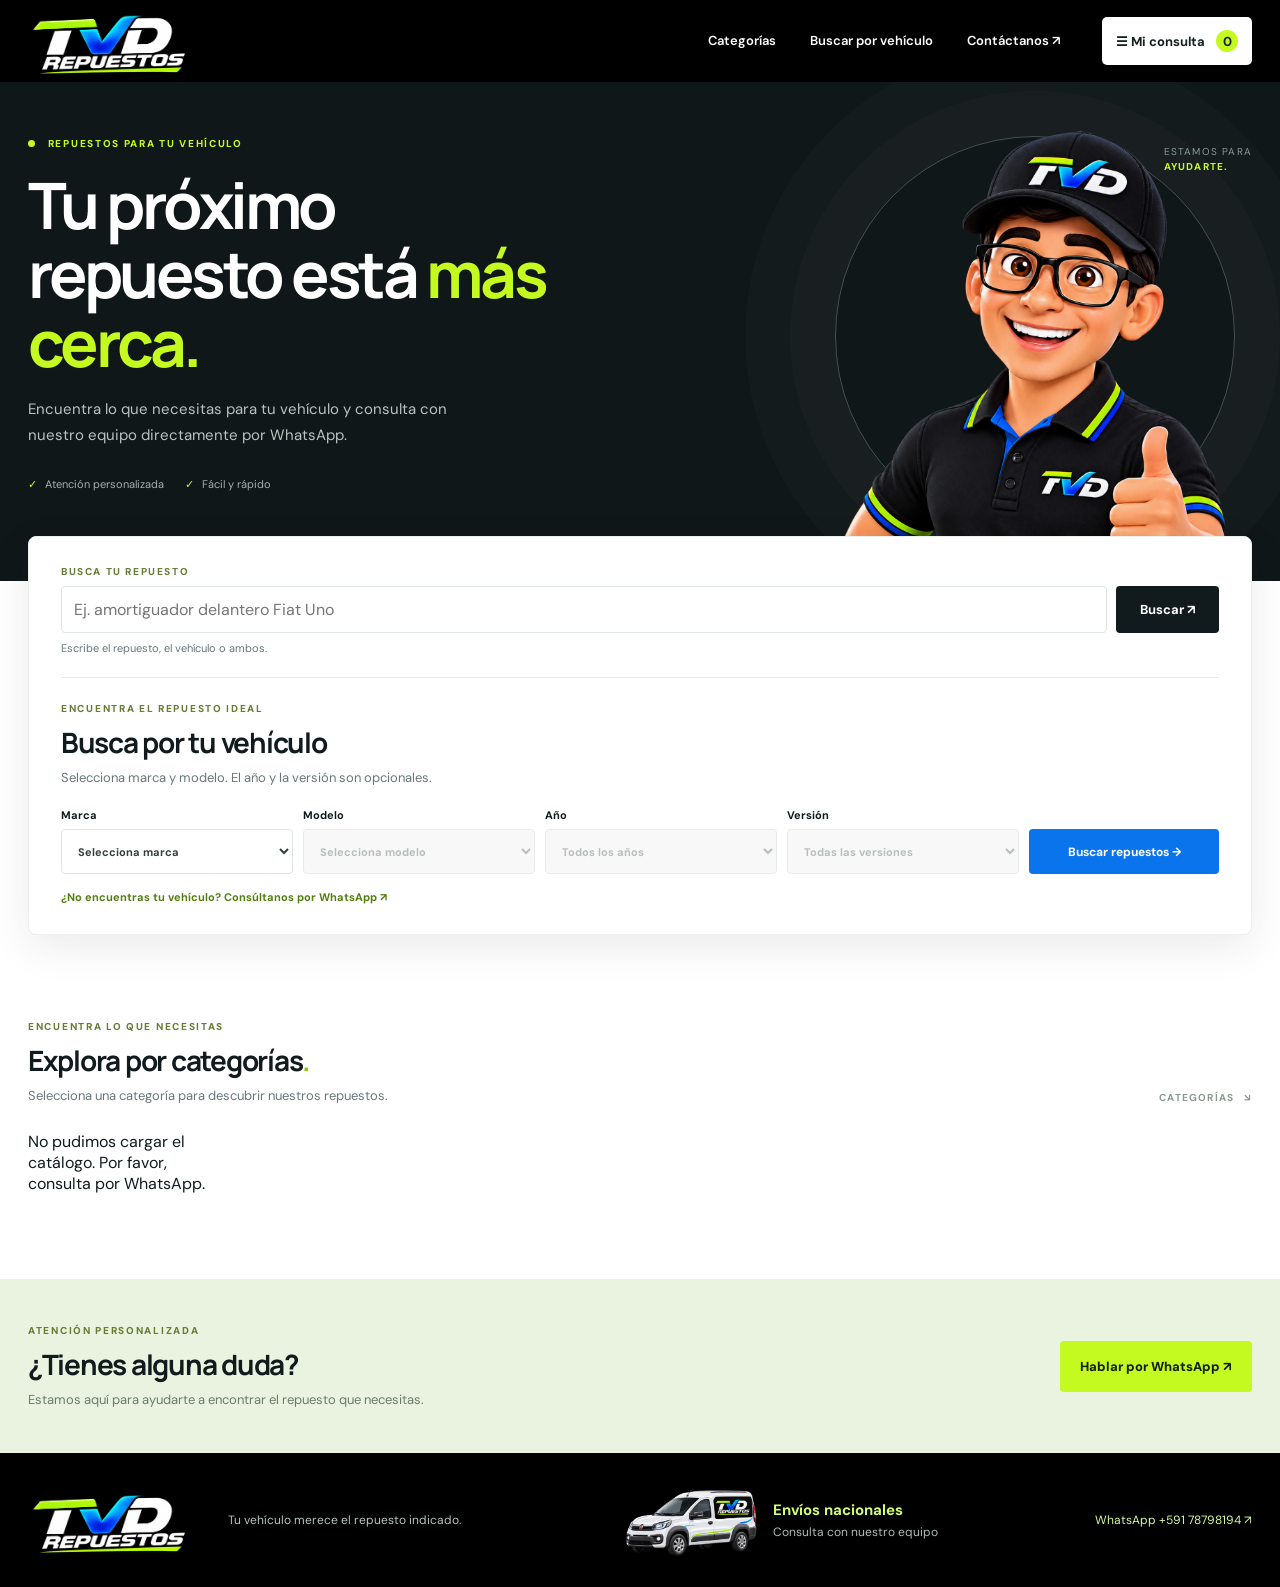
<file: index.html>
<!doctype html>
<html lang="es"><head><meta charset="utf-8"><meta name="viewport" content="width=device-width, initial-scale=1"><meta name="theme-color" content="#101719"><title>TVD Repuestos | Encuentra tu repuesto</title><link rel="stylesheet" href="style.css"></head><body>
<header><div class="top wrap"><a class="brand" href="#inicio" aria-label="TVD Repuestos, inicio"><img src="logo.jpeg" alt="TVD Repuestos"></a><nav><a href="#categorias">Categorías</a><a href="#buscador">Buscar por vehículo</a><a href="https://wa.me/59178798194" target="_blank" rel="noopener">Contáctanos ↗</a></nav><button id="open-cart" class="cart-btn" aria-label="Abrir consulta">☰ <span>Mi consulta</span> <b id="cart-count">0</b></button></div></header>
<main id="inicio"><section class="hero"><div class="wrap hero-grid"><div class="hero-copy"><div class="eyebrow"><i></i> REPUESTOS PARA TU VEHÍCULO</div><h1>Tu próximo<br>repuesto está <em>más cerca.</em></h1><p>Encuentra lo que necesitas para tu vehículo y consulta con nuestro equipo directamente por WhatsApp.</p><div class="hero-note"><span>✓</span> Atención personalizada <span>✓</span> Fácil y rápido</div></div><div class="hero-art"><div class="orbit"></div><div class="art-label">ESTAMOS PARA<br><strong>AYUDARTE.</strong></div><img src="mascote.png" alt="Mascota de TVD Repuestos saludando con el pulgar arriba"></div></div></section>
<section class="search-section wrap" id="buscador"><div class="search-card"><div class="quick-search"><label for="quick-query">BUSCA TU REPUESTO</label><form id="quick-search-form" role="search"><input id="quick-query" type="search" placeholder="Ej. amortiguador delantero Fiat Uno" aria-label="Buscar repuesto o vehículo"><button type="submit">Buscar ↗</button></form><p>Escribe el repuesto, el vehículo o ambos.</p></div><div><div class="small-label">ENCUENTRA EL REPUESTO IDEAL</div><h2>Busca por tu vehículo</h2><p>Selecciona marca y modelo. El año y la versión son opcionales.</p></div><form id="vehicle-form"><label>Marca<select id="make"><option value="">Selecciona marca</option></select></label><label>Modelo<select id="model" disabled><option value="">Selecciona modelo</option></select></label><label>Año<select id="year" disabled><option value="">Todos los años</option></select></label><label>Versión<select id="version" disabled><option value="">Todas las versiones</option></select></label><button class="search-button" type="submit">Buscar repuestos →</button></form><a class="missing" href="https://wa.me/59178798194?text=Hola%2C%20no%20encuentro%20mi%20veh%C3%ADculo%20en%20el%20cat%C3%A1logo.%20%C2%BFMe%20pueden%20ayudar%3F" target="_blank" rel="noopener">¿No encuentras tu vehículo? Consúltanos por WhatsApp ↗</a></div></section>
<section class="categories wrap" id="categorias"><div class="section-head"><div><div class="small-label">ENCUENTRA LO QUE NECESITAS</div><h2>Explora por categorías<span>.</span></h2><p>Selecciona una categoría para descubrir nuestros repuestos.</p></div><span class="section-meta">CATEGORÍAS &nbsp; ↘</span></div><div id="category-grid" class="category-grid"></div></section>
<section id="catalog" class="catalog wrap" hidden><div class="catalog-title"><div><button id="back" class="back">← Todas las categorías</button><div class="small-label">CATÁLOGO DE REPUESTOS</div><h2 id="catalog-heading">Repuestos</h2><p id="vehicle-summary">Explora las opciones disponibles.</p></div></div><div class="catalog-search" role="search"><label id="query-label" for="query">Buscar en los resultados</label><p id="query-help">Escribe el repuesto o el vehículo que buscas.</p><div class="catalog-search-input"><input id="query" type="search" placeholder="Ej. delantero, Fiat..." aria-describedby="query-help"><button id="clear" type="button">Limpiar búsqueda</button></div></div><div class="catalog-layout"><div><div class="results"><strong id="result-count" aria-live="polite"></strong><span>Repuestos disponibles</span></div><div id="product-grid" class="product-grid"></div><div id="empty" class="empty" hidden><strong>No encontramos resultados.</strong><p>Prueba con el nombre del repuesto o del vehículo. También puedes consultar por WhatsApp.</p><a href="https://wa.me/59178798194" target="_blank" rel="noopener">Consultar por WhatsApp ↗</a></div></div></div></section>
<section class="cta"><div class="wrap cta-inner"><div><div class="small-label">ATENCIÓN PERSONALIZADA</div><h2>¿Tienes alguna duda?</h2><p>Estamos aquí para ayudarte a encontrar el repuesto que necesitas.</p></div><a href="https://wa.me/59178798194" target="_blank" rel="noopener" class="primary">Hablar por WhatsApp ↗</a></div></section></main><footer><div class="wrap foot"><img src="logo.jpeg" alt="TVD Repuestos"><p>Tu vehículo merece el repuesto indicado.</p><div class="foot-shipping"><img src="envios-tvd-branca.png" alt="" aria-hidden="true"><span><strong>Envíos nacionales</strong><small>Consulta con nuestro equipo</small></span></div><a href="https://wa.me/59178798194" target="_blank" rel="noopener">WhatsApp +591 78798194 ↗</a></div></footer>
<div class="overlay" id="overlay" hidden><section class="drawer" role="dialog" aria-modal="true" aria-labelledby="drawer-title"><div class="drawer-top"><div><div class="small-label">TU SELECCIÓN</div><h2 id="drawer-title">Mi consulta <span id="drawer-count"></span></h2></div><button id="close-cart" class="close" aria-label="Cerrar">×</button></div><p class="drawer-intro">Revisa tus repuestos y envíanos tu consulta por WhatsApp.</p><div id="cart-items"></div><div class="drawer-bottom"><button id="send" class="send">Consultar por WhatsApp ↗</button><button id="continue" class="continue">Seguir agregando repuestos</button><p>La disponibilidad y compatibilidad se confirman con nuestro equipo.</p></div></section></div><div id="toast" role="status"></div><script src="catalog.js"></script></body></html>
</file>
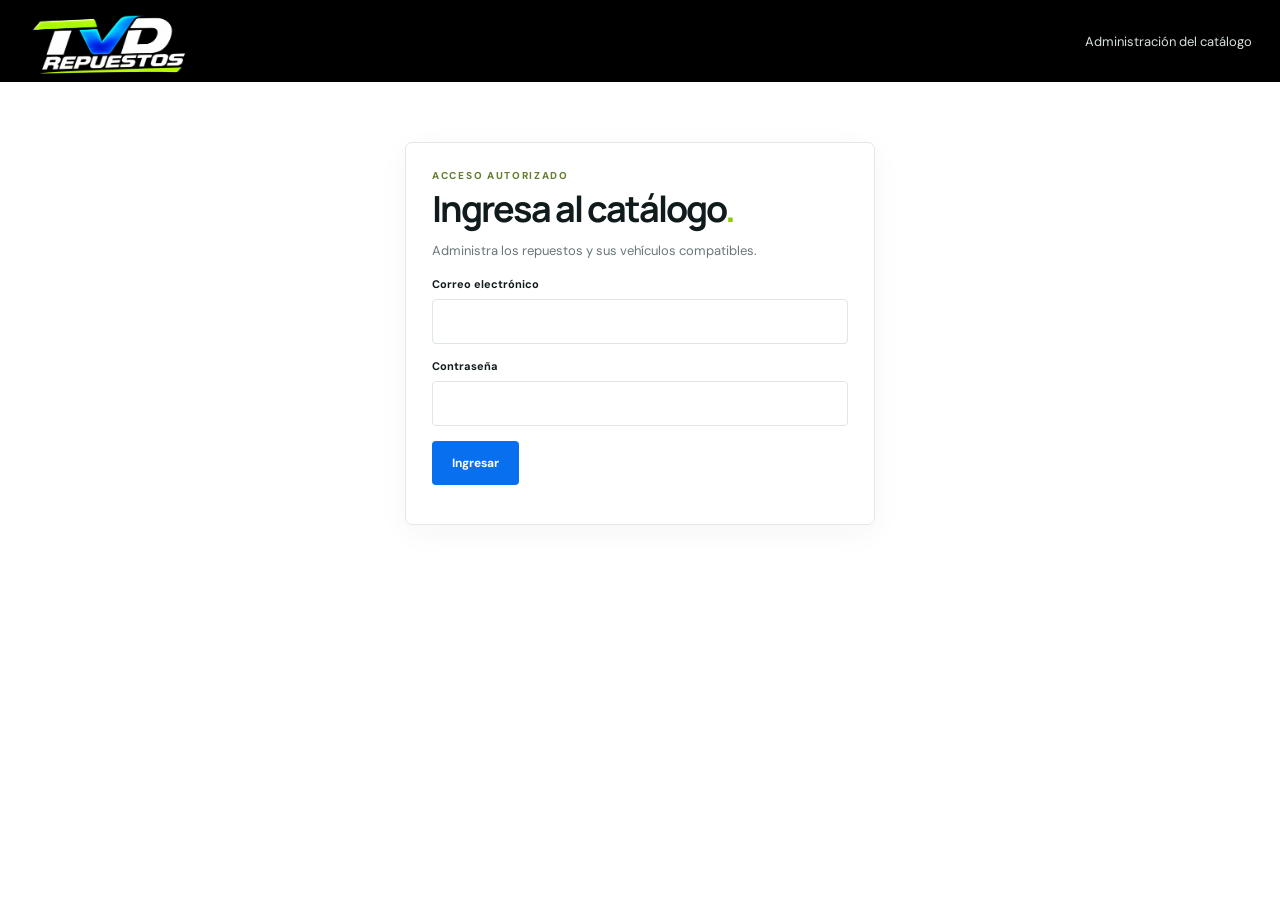
<file: admin.html>
<!doctype html><html lang="es"><head><meta charset="utf-8"><meta name="viewport" content="width=device-width,initial-scale=1"><title>Administración | TVD Repuestos</title><link rel="stylesheet" href="style.css"><link rel="stylesheet" href="admin.css"></head><body><header><div class="top wrap"><a class="brand" href="catalogo-real.html"><img src="logo.jpeg" alt="TVD Repuestos"></a><span class="admin-title">Administración del catálogo</span><button id="logout" class="cart-btn" hidden>Cerrar sesión</button></div></header><main class="admin-wrap"><section id="login-view" class="panel auth"><div class="small-label">ACCESO AUTORIZADO</div><h1>Ingresa al catálogo<span>.</span></h1><p>Administra los repuestos y sus vehículos compatibles.</p><form id="login-form"><label>Correo electrónico<input type="email" id="email" autocomplete="username" required></label><label>Contraseña<input type="password" id="password" autocomplete="current-password" required></label><button class="action">Ingresar</button></form><p id="login-error" class="error" role="alert"></p></section><div id="admin-view" hidden><div class="heading"><div><div class="small-label">TVD REPUESTOS</div><h1>Administrar catálogo<span>.</span></h1><p>Agrega repuestos, fotos y compatibilidades para tus clientes.</p></div><a href="catalogo-real.html" class="back">Ver catálogo ↗</a></div><p id="admin-error" class="notice" role="status"></p><div class="admin-grid"><section class="panel"><h2 id="form-title">Nuevo repuesto</h2><form id="product-form"><input id="product-id" type="hidden"><label>Nombre del repuesto<input id="product-name" required maxlength="200" placeholder="Ej. Filtro de aceite"></label><label>Nombres alternativos <small>Opcional · separa los nombres con comas. Se usan para encontrar el repuesto en la búsqueda.</small><input id="search-aliases" maxlength="1000" placeholder="Ej. bujía, vela"></label><fieldset class="category-field"><legend>Categorías del repuesto</legend><small>Selecciona una o más categorías para que el cliente pueda encontrarlo.</small><div id="category-options" class="category-options"></div></fieldset><label>Marca del repuesto<input id="brand" maxlength="120" placeholder="Ej. Bosch"></label><label>Código interno <small>Opcional · visible solo en la administración</small><input id="internal-code" maxlength="120" placeholder="Ej. ABC-123" autocomplete="off"></label><label>Descripción<textarea id="description" rows="4" placeholder="Detalles que ayuden a identificar el repuesto"></textarea></label><label>Fotos del repuesto <small>Puedes seleccionar varias imágenes JPG, PNG o WebP · máximo 5 MB por imagen</small><input id="photo" type="file" multiple accept="image/jpeg,image/png,image/webp"></label><div id="pending-photos" class="pending-photos" aria-live="polite"></div><div id="current-image"></div><label class="check"><input id="published" type="checkbox"> Visible en el catálogo</label><div class="actions"><button class="action" type="submit">Guardar repuesto</button><button class="secondary" type="button" id="cancel-edit">Limpiar</button></div></form></section><section class="panel"><h2>Vehículos compatibles</h2><p>Primero guarda y selecciona el repuesto. Después indica el período de años y las versiones compatibles.</p><div id="compatibility-disabled">Selecciona un repuesto para agregar compatibilidades.</div><form id="vehicle-form" hidden><p class="application-help">Escribe las montadoras separadas por comas. Indica los modelos de cada una; los años y versiones serán iguales para todos.</p><label class="vehicle-suggestion-field">Montadoras <small>Para varias montadoras, sepáralas con comas.</small><input id="make" role="combobox" aria-autocomplete="list" aria-expanded="false" aria-controls="make-suggestions" required placeholder="Ej. Fiat, Peugeot" autocomplete="off"><datalist id="makes-list"></datalist><div id="make-suggestions" class="vehicle-suggestions" role="listbox" hidden></div></label><div id="model-fields" class="model-fields" aria-live="polite"><p class="model-fields-hint">Escribe una montadora para agregar sus modelos.</p></div><div class="year-grid"><label>Año inicial<input id="year-start" type="number" min="1886" max="2100" required placeholder="Ej. 2020"></label><label>Año final<input id="year-end" type="number" min="1886" max="2100" required placeholder="Ej. 2026"></label></div><label>Versiones <small>Opcional</small><textarea id="versions" rows="3" placeholder="Ej. 1.6, 1.8, 2.0"></textarea><small>Deja este campo vacío si el repuesto sirve para todas las versiones. Si corresponde solo a algunas, sepáralas con comas o escríbelas en líneas diferentes.</small></label><p class="fit-example">Los años y las versiones indicados se aplicarán a todos los modelos. Si son diferentes, guárdalos por separado.</p><div class="application-actions"><button type="submit" class="action">Guardar compatibilidades</button></div></form><div id="fits"></div></section></div><section class="panel product-list"><h2>Repuestos registrados</h2><p>Busca por nombre, marca o código. Revisa las fotos y compatibilidades antes de publicar.</p><label>Buscar repuesto<input id="admin-search" type="search" placeholder="Nombre, marca o código"></label><label>Estado<select id="admin-status"><option value="">Todos los estados</option><option value="draft">Borradores</option><option value="published">Publicados</option><option value="needs_review">Necesitan revisión</option></select></label><div id="products"></div></section></div></main><script src="admin.js"></script></body></html>
</file>
<file: style.css>
@import url('https://fonts.googleapis.com/css2?family=DM+Sans:wght@400;500;600;700&family=Manrope:wght@400;600;700;800&display=swap');
:root{--ink:#111b1e;--muted:#697779;--lime:#c5fa20;--blue:#066cf1;--line:#e6eae8}*{box-sizing:border-box}html{scroll-behavior:smooth}body{margin:0;color:var(--ink);font-family:'DM Sans',Arial,sans-serif;background:#fff}button,input,select{font:inherit}button,a{cursor:pointer}a{color:inherit;text-decoration:none}.wrap{width:min(1240px,calc(100% - 56px));margin:auto}header{background:#000;color:white}.top{height:82px;display:flex;align-items:center;gap:42px}.brand img,.foot img{width:165px;display:block}.top nav{display:flex;gap:34px;margin-left:auto;font-size:13px;font-weight:600}.top nav a:hover{color:var(--lime)}.cart-btn{background:#fff;border:0;border-radius:5px;padding:13px 14px;color:#162020;font-size:13px;font-weight:700}.cart-btn b{display:inline-grid;place-items:center;background:var(--lime);border-radius:50%;width:22px;height:22px;margin-left:8px}.demo{text-align:center;padding:8px 20px;background:#eaf2d9;font-size:11px;color:#4f651c}.hero{background:#101719;overflow:hidden;color:white}.hero-grid{min-height:495px;display:grid;grid-template-columns:1.1fr .9fr;align-items:center}.hero-copy{padding:55px 0 90px;position:relative;z-index:1}.eyebrow,.small-label{font-size:10px;font-weight:800;letter-spacing:.17em;color:#667d33}.eyebrow{color:var(--lime)}.eyebrow i{display:inline-block;width:7px;height:7px;background:var(--lime);border-radius:50%;margin-right:9px}h1,h2,h3,p{margin-top:0}h1,h2,h3{font-family:Manrope,Arial,sans-serif}h1{font-size:clamp(42px,5vw,68px);letter-spacing:-.055em;line-height:1.08;margin:20px 0}h1 em{font-style:normal;color:var(--lime)}.hero-copy>p{color:#b9c4c0;max-width:470px;line-height:1.7;font-size:15px;margin-bottom:28px}.primary{display:inline-flex;align-items:center;justify-content:space-between;gap:42px;background:var(--lime);color:#142014;padding:17px 20px;border-radius:4px;font-weight:800;font-size:13px}.primary:hover,.search-button:hover{filter:brightness(.94)}.hero-note{font-size:11px;color:#a4b0ab;margin-top:29px}.hero-note span{color:var(--lime);margin-right:5px}.hero-note span:not(:first-child){margin-left:18px}.hero-art{height:495px;position:relative;align-self:end}.hero-art img{position:absolute;bottom:-35px;right:4%;height:98%;max-width:100%;object-fit:contain;object-position:bottom;z-index:1}.orbit{width:400px;height:400px;border:1px solid #435251;border-radius:50%;position:absolute;right:3%;bottom:45px;box-shadow:0 0 0 45px #ffffff05,0 0 0 90px #ffffff04}.art-label{position:absolute;right:0;top:58px;color:#8a9a92;letter-spacing:.12em;line-height:1.5;font-size:10px;z-index:2}.art-label strong{color:var(--lime)}.search-section{position:relative;margin-top:-45px;z-index:3}.search-card{padding:28px 32px;background:#fff;box-shadow:0 12px 40px #14231a17;border-radius:8px;border:1px solid #eef0ec}.search-card h2,.section-head h2,.catalog-title h2,.cta h2{font-size:28px;letter-spacing:-.045em;margin:8px 0}.search-card p,.section-head p,.catalog-title p{font-size:13px;color:var(--muted);margin:0}.search-card form{display:grid;grid-template-columns:repeat(4,1fr) 190px;gap:10px;margin-top:22px;align-items:end}label{font-size:11px;font-weight:700;display:block}select,input{display:block;width:100%;height:45px;margin-top:7px;padding:0 12px;border:1px solid #dfe6e2;border-radius:4px;color:#34413c;background:#fff;min-width:0}select:disabled{background:#f5f6f4;color:#9ba4a0}.search-button{border:0;background:#0974ec;color:white;height:45px;border-radius:4px;font-weight:700;font-size:12px}.missing{display:inline-block;font-size:11px;color:#537e12;margin-top:16px;font-weight:700}.categories{padding:85px 0}.section-head{display:flex;justify-content:space-between;align-items:end;margin-bottom:27px}.section-head h2 span{color:#8cc900}.section-meta{font-size:10px;letter-spacing:.12em;color:#8b9991;font-weight:700}.category-grid{display:grid;grid-template-columns:repeat(5,1fr);gap:14px}.category{min-height:150px;border:1px solid #e8edeb;background:#f8faf8;border-radius:6px;text-align:left;padding:20px;display:flex;flex-direction:column;justify-content:space-between;color:var(--ink);transition:.2s}.category:hover{transform:translateY(-4px);border-color:#97d000;box-shadow:0 8px 18px #14231a0d}.category .icon{font-size:33px;line-height:1}.category strong{font-size:13px}.category small{color:#7a8d83;margin-top:5px;font-size:10px}.cat-bottom{display:flex;justify-content:space-between;align-items:end}.arrow{font-size:17px;color:#84968c}.catalog{padding:15px 0 90px;scroll-margin-top:20px}.catalog-title{display:flex;align-items:end;justify-content:space-between;padding-bottom:25px;border-bottom:1px solid var(--line)}.back{padding:0;background:none;border:0;font-size:12px;color:#688273;margin-bottom:22px}.catalog-layout{display:grid;grid-template-columns:220px 1fr;gap:30px;margin-top:25px}aside{border:1px solid var(--line);padding:20px;border-radius:5px;align-self:start}aside h3{font-size:15px;margin-bottom:20px}aside label{margin-bottom:18px}aside input,aside select{font-size:12px}.clear{background:none;border:0;padding:0;text-decoration:underline;font-size:12px}.filter-help{background:#f3f7ed;font-size:12px;line-height:2;margin-top:24px;padding:14px}.filter-help a,.empty a{color:#648f0c;font-weight:700}.results{display:flex;justify-content:space-between;font-size:12px;margin-bottom:15px}.results span{color:#82918a}.product-grid{display:grid;grid-template-columns:repeat(3,1fr);gap:14px}.product{border:1px solid var(--line);border-radius:5px;padding:14px}.product-art{height:150px;background:#f4f7f3;display:grid;place-items:center;font-size:58px;border-radius:3px}.badge{display:inline-block;background:#edf5df;color:#688c26;padding:5px 7px;font-size:9px;margin:14px 0 8px;font-weight:700}.product h3{font-size:14px;line-height:1.45;margin:0 0 8px}.product p{font-size:11px;color:#718078;line-height:1.5;min-height:34px}.add{width:100%;background:#111b1e;color:white;border:0;border-radius:3px;padding:12px;font-weight:700;font-size:11px}.add:hover{background:#2267a1}.empty{text-align:center;padding:60px 20px;background:#f8faf8;font-size:14px}.filter-toggle{display:none}.cta{background:#eaf3df}.cta-inner{padding:45px 0;display:flex;justify-content:space-between;align-items:center}.cta p{color:#6b7c6b;font-size:13px;margin:0}.foot{display:flex;align-items:center;gap:35px;padding:30px 0;color:#b7c4bd;font-size:12px}.foot p{margin:0}.foot a{margin-left:auto;color:#d8f99b}footer{background:#000}.overlay{position:fixed;inset:0;background:#0009;z-index:10}.overlay[hidden]{display:none}.drawer{background:#fff;height:100%;width:min(440px,100%);margin-left:auto;padding:28px;display:flex;flex-direction:column}.drawer-top{display:flex;justify-content:space-between}.drawer h2{font-size:25px;margin:8px 0}.close{border:0;background:#f2f5f2;border-radius:50%;width:38px;height:38px;font-size:25px}.drawer-intro{font-size:13px;color:var(--muted)}#cart-items{overflow:auto;flex:1}.cart-item{display:flex;gap:12px;border-top:1px solid var(--line);padding:16px 0;font-size:13px}.cart-icon{font-size:28px;background:#f4f7f3;padding:10px}.cart-info{flex:1}.cart-info strong{display:block;margin-bottom:8px}.qty{display:flex;align-items:center;gap:10px}.qty button{border:1px solid #dce5df;background:white;width:27px;height:27px}.remove{align-self:center;border:1px solid #f0c1bd;background:#fff0ef;color:#a52922;border-radius:5px;padding:10px 12px;min-height:44px;font-size:12px;font-weight:700}.remove:hover{background:#ffdfdc}.remove:focus-visible{outline:3px solid #086fee;outline-offset:2px}.drawer-bottom{border-top:1px solid var(--line);padding-top:20px}.send,.continue{width:100%;padding:15px;border:0;border-radius:4px;font-weight:700}.send{background:#26b967;color:white}.send:disabled{opacity:.5}.continue{background:#edf1ed;margin-top:8px}.drawer-bottom p{font-size:10px;color:#89968d;text-align:center;line-height:1.5}.cart-empty{padding:50px 0;text-align:center;color:#85938b;font-size:13px}#toast{position:fixed;bottom:20px;left:50%;transform:translateX(-50%);background:#17251c;color:white;padding:12px 18px;border-radius:5px;z-index:11;opacity:0;pointer-events:none;font-size:12px;transition:.2s}#toast.show{opacity:1}[hidden]{display:none!important}@media(max-width:900px){.top nav{gap:16px}.hero-grid{grid-template-columns:1fr .8fr}.search-card form{grid-template-columns:repeat(2,1fr)}.search-button{grid-column:span 2}.category-grid{grid-template-columns:repeat(3,1fr)}.product-grid{grid-template-columns:repeat(2,1fr)}}@media(max-width:600px){.wrap{width:calc(100% - 32px)}.top{height:68px;gap:10px}.brand img{width:127px}.top nav{display:none}.cart-btn{margin-left:auto}.cart-btn span{display:none}.demo{font-size:10px;line-height:1.4}.hero-grid{display:flex;flex-direction:column;align-items:stretch;min-height:0}.hero-copy{padding:45px 0 0}.hero-copy>p{font-size:14px}.hero-art{height:260px}.hero-art img{right:4%;height:110%;bottom:-15px}.orbit{width:220px;height:220px;right:10%;bottom:22px}.art-label{right:0;top:20px}.search-section{margin-top:-15px}.search-card{padding:22px 18px}.search-card h2,.section-head h2,.catalog-title h2,.cta h2{font-size:24px}.search-card form{gap:10px}.categories{padding:60px 0}.section-meta{display:none}.category-grid{grid-template-columns:repeat(2,1fr);gap:10px}.category{min-height:130px;padding:16px}.category strong{font-size:12px}.catalog-layout{display:block}.filter-toggle{display:block;background:white;border:1px solid var(--line);padding:10px;border-radius:4px}.catalog aside{display:none;margin-bottom:20px}.catalog aside.open{display:block}.product-grid{gap:9px}.product{padding:9px}.product-art{height:110px;font-size:46px}.product h3{font-size:12px}.product p{font-size:10px}.cta-inner{display:block}.cta .primary{margin-top:22px}.foot{align-items:flex-start;flex-direction:column;gap:12px}.foot a{margin-left:0}.drawer{padding:22px}}

/* Mantener la foto dentro de su espacio y separar el título. */
.product-art{display:flex;align-items:center;justify-content:center;overflow:hidden;min-width:0}.product-art img{display:block;max-width:100%;max-height:100%;width:auto;height:auto;object-fit:contain}.product h3{position:relative;overflow-wrap:anywhere;line-height:1.45}

.quick-search{border-bottom:1px solid #e6eae8;margin-bottom:24px;padding-bottom:22px}.quick-search label{display:block;font-size:10px;letter-spacing:.16em;color:#667d33;font-weight:800}.quick-search form{display:flex;gap:9px;margin-top:8px}.quick-search input{margin:0;flex:1;min-width:0;height:47px}.quick-search button{border:0;border-radius:4px;background:#111b1e;color:white;padding:0 24px;font-weight:700;font-size:13px}.quick-search p{margin:8px 0 0;font-size:11px;color:#697779}@media(max-width:600px){.quick-search button{padding:0 15px}}

.search-card .quick-search form{display:flex;gap:9px;margin-top:8px;align-items:stretch}.search-card .quick-search form input{margin:0;flex:1;min-width:0}.search-card .quick-search form button{flex-shrink:0}

.photo-nav{display:flex;align-items:center;justify-content:center;gap:14px;margin:8px 0;color:#718078;font-size:11px}.photo-nav button{border:1px solid #dfe6e2;background:white;color:#162020;border-radius:4px;width:30px;height:28px;font-size:18px}.photo-nav button:hover{background:#f1f6ec}

@media(max-width:600px){.hero-art{align-self:stretch;width:100%;flex:none}}
@media(max-width:600px){.hero-art img{height:100%}.hero-art .art-label{left:0;right:auto;top:35px}}
@media(min-width:601px) and (max-width:800px){.top{gap:15px}.brand img{width:130px}.top nav{gap:14px}.top nav a,.cart-btn{white-space:nowrap}}
@media(max-width:600px){header{position:sticky;top:0;z-index:9}#buscador,#categorias,#catalog{scroll-margin-top:80px}}
@media(max-width:600px){.hero-grid{display:block;position:relative;min-height:0}.hero-copy{width:65%;padding:26px 0 36px}.hero-copy h1{font-size:clamp(27px,8vw,34px);line-height:1.08;margin:13px 0}.hero-copy>p{font-size:12px;line-height:1.5;margin-bottom:16px}.hero-copy .primary{font-size:11px;gap:12px;padding:13px 12px}.hero-note{display:none}.hero-art{position:absolute;right:-8px;bottom:0;width:39%;height:180px}.hero-art img{height:100%;right:0;bottom:0}.hero-art .orbit{width:140px;height:140px;right:0;bottom:16px}.hero-art .art-label{display:none}.search-section{margin-top:-12px}}

.vehicle-bar{background:#1b2828;color:#eef5ec;border-top:1px solid #33423c}.vehicle-bar-inner{min-height:42px;display:flex;align-items:center;justify-content:space-between;gap:10px;font-size:12px}.vehicle-bar-inner>span{overflow-wrap:anywhere;font-weight:700}.vehicle-actions{display:flex;gap:8px;flex-shrink:0}.vehicle-actions button{background:transparent;color:#d2fa66;border:1px solid #64873a;border-radius:4px;padding:6px 9px;font-size:11px;font-weight:700}.product-image-link{display:flex;align-items:center;justify-content:center;border:0;background:transparent;width:100%;height:100%;padding:8px}.product-detail-link{border:0;background:transparent;color:inherit;font:inherit;text-align:left;padding:0}.product-detail-link:hover{text-decoration:underline}.product-detail{padding-top:30px;padding-bottom:80px}.detail-back{background:transparent;border:0;padding:8px 0;margin-bottom:20px;color:#526a5b;font-size:13px;font-weight:700}.detail-layout{display:grid;grid-template-columns:minmax(0,1fr) minmax(0,1fr);gap:42px;align-items:start}.detail-gallery{min-width:0}.detail-image{border:1px solid #e4ebe5;background:#f7f9f6;border-radius:6px;width:100%;height:420px;padding:18px;display:flex;align-items:center;justify-content:center}.detail-image img{max-width:100%;max-height:100%;object-fit:contain}.detail-no-image{height:300px;background:#f5f7f4;display:grid;place-items:center;color:#76887c}.detail-title{font-size:clamp(28px,3vw,42px);line-height:1.13;margin:10px 0 15px;overflow-wrap:anywhere}.detail-brand,.detail-note{color:#718078;font-size:13px}.detail-info h2,.detail-applications h2{font-size:18px;margin:24px 0 10px}.detail-description{font-size:14px;color:#526159;line-height:1.7;white-space:pre-wrap;overflow-wrap:anywhere}.detail-add{border:0;border-radius:4px;background:#bdf021;color:#142014;font-weight:800;padding:16px 24px;margin:10px 0}.detail-applications{border-top:1px solid #e6eae8;margin-top:40px;padding-top:10px;max-width:850px}.detail-applications>p,.detail-empty{color:#697779;font-size:13px}.fit-group{border:1px solid #e6eae8;border-radius:4px;margin:8px 0}.fit-group summary{cursor:pointer;padding:14px;font-weight:700;font-size:13px}.fit-row{padding:0 14px 10px;color:#526159;font-size:12px;margin:0;line-height:1.5}.image-lightbox{border:0;border-radius:6px;background:white;padding:45px 16px 16px;max-width:min(95vw,1100px);max-height:94vh}.image-lightbox::backdrop{background:#000c}.image-lightbox img{display:block;max-width:100%;max-height:calc(94vh - 65px);object-fit:contain;margin:auto}.lightbox-close{position:absolute;top:8px;right:10px;background:#edf1ed;border:0;border-radius:4px;padding:8px 12px;font-weight:700}@media(max-width:600px){.vehicle-bar-inner{min-height:42px;padding:5px 0;font-size:11px}.vehicle-actions{gap:5px}.vehicle-actions button{padding:6px}.detail-layout{grid-template-columns:1fr;gap:15px}.detail-image{height:250px}.product-detail{padding-top:18px}.detail-title{font-size:27px}.detail-applications{margin-top:25px}#buscador,#categorias,#catalog{scroll-margin-top:130px}}

.detail-zoom-hint{font-size:11px;text-align:center;color:#718078;margin:8px 0}

.fit-group summary{display:flex;align-items:center;gap:12px;list-style:none;background:#f7faf5;border-radius:4px}.fit-group summary::-webkit-details-marker{display:none}.fit-group summary:hover{background:#eef5e7}.fit-make{font-weight:800;flex:1}.fit-toggle-label{font-size:11px;font-weight:600;color:#52782b;text-align:right}.fit-toggle-icon{display:grid;place-items:center;width:26px;height:26px;border-radius:50%;background:#c5fa20;color:#17251c;font-size:19px;line-height:1;flex-shrink:0}.fit-group[open] summary{border-radius:4px 4px 0 0;margin-bottom:12px}@media(max-width:600px){.fit-group summary{gap:8px}.fit-toggle-label{font-size:10px}}

.category .category-illustration{display:flex;align-items:center;height:70px;line-height:0}.category-illustration svg{display:block;width:88px;height:70px;max-width:100%}.category.has-illustration{min-height:164px}@media(max-width:600px){.category.has-illustration{min-height:150px}.category .category-illustration{height:66px}.category-illustration svg{width:82px;height:66px}}
@media(min-width:1101px){.category-grid{grid-template-columns:repeat(6,minmax(0,1fr))}.category.has-illustration{min-height:150px}.category{padding:16px}}

/* Búsqueda visible dentro de los resultados y de cada categoría. */
.catalog-search{margin:22px 0 0;padding:18px 20px;background:#f5f9f2;border:1px solid #e1eadb;border-radius:6px}.catalog-search label{font-size:15px;color:#17251c}.catalog-search p{margin:6px 0 12px;color:#52665b;font-size:12px;line-height:1.5}.catalog-search-input{display:flex;gap:10px;align-items:center}.catalog-search-input input{height:48px;margin:0;flex:1;font-size:16px}.catalog-search-input button{min-height:48px;border:1px solid #d5e1d2;border-radius:4px;background:#fff;padding:0 14px;color:#37523d;font-size:12px;font-weight:700;white-space:nowrap}.catalog-layout{display:block;margin-top:22px}@media(max-width:600px){.catalog-search{padding:15px}.catalog-search-input{gap:8px}.catalog-search-input button{padding:0 10px;font-size:11px}.catalog-search label{font-size:14px}}

/* Sugerencias de búsqueda */
.search-suggest-wrap{position:relative;flex:1;min-width:0}.search-suggest-wrap input{width:100%}.search-suggest-list{position:absolute;top:calc(100% + 4px);left:0;right:0;z-index:8;background:#fff;border:1px solid #dce6de;border-radius:5px;box-shadow:0 10px 24px #14231a22;overflow:hidden}.search-suggest-list[hidden]{display:none}.search-suggestion{display:flex!important;width:100%;min-height:44px;align-items:center;justify-content:space-between;gap:12px;padding:10px 12px!important;background:#fff!important;border:0!important;border-radius:0!important;color:#17251c!important;text-align:left;font-size:13px!important;font-weight:600!important;white-space:normal!important}.search-suggestion:hover,.search-suggestion[aria-selected=true]{background:#eff7e6!important}.search-suggestion span{overflow-wrap:anywhere}.search-suggestion small{font-size:10px;color:#657967;font-weight:400;text-align:right}.search-card .quick-search form .search-suggest-wrap{flex:1;min-width:0}.catalog-search-input .search-suggest-wrap{flex:1;min-width:0}

/* Indicación de detalles en las tarjetas de repuestos. */
.product-detail-link::after{content:'Ver detalles →';display:block;margin-top:5px;color:#1769ae;font-size:11px;font-weight:700;line-height:1.4}
.product-image-link:focus-visible,.product-detail-link:focus-visible{outline:3px solid #066cf1;outline-offset:3px;border-radius:3px}
@media (hover:hover) and (pointer:fine){
  .product-image-link img{transition:transform .2s ease}
  .product-image-link:hover img{transform:scale(1.04)}
  .product-image-link:hover{background:#e9f1e7}
  .product-detail-link:hover::after{color:#084b88;text-decoration:underline}
}
@media (prefers-reduced-motion:reduce){.product-image-link img{transition:none}}

/* Alinea los contenidos y botones de las tarjetas de cada fila. */
.product{display:flex;flex-direction:column;min-width:0}
.product>.add{margin-top:auto}
@supports (grid-template-rows:subgrid){
  .product{display:grid;grid-row:span 5;grid-template-rows:subgrid;row-gap:0}
  .product>.product-art{grid-row:1}
  .product>.photo-nav{grid-row:2}
  .product>h3{grid-row:3;align-self:start}
  .product>p{grid-row:4;align-self:start;overflow-wrap:anywhere}
  .product>.add{grid-row:5;align-self:end;margin-top:0}
}

/* Mayor ilustración para las dos piezas de Soportes y bujes. */
.category-soportes-bujes .category-illustration{height:90px}
.category-soportes-bujes .category-illustration svg{width:108px;height:90px;max-width:100%}
@media(max-width:600px){.category.category-soportes-bujes .category-illustration{height:85px}.category-soportes-bujes .category-illustration svg{width:102px;height:85px}}

/* Navegación visible y aviso de compatibilidad. */
.detail-back{display:inline-flex;align-items:center;justify-content:center;min-height:46px;padding:11px 16px;border:1px solid #b9cabe;border-radius:5px;background:#f0f5ee;color:#203c2a;font-size:14px;font-weight:800;line-height:1.35;text-align:center}
.detail-back:hover{background:#e2efd9;border-color:#83a46c}
.detail-back:focus-visible{outline:3px solid #086fee;outline-offset:3px}
.detail-applications>.fit-years-notice{padding:11px 13px;border-left:3px solid #8ab52f;border-radius:3px;background:#f3f8eb;color:#3d5634;font-size:12px;line-height:1.5}

/* Botón visible para cerrar la imagen ampliada. */
.lightbox-close{min-height:44px;min-width:76px;padding:10px 14px;background:#b52e2a;color:#fff;font-size:13px;font-weight:800}
.lightbox-close:hover{background:#8e201d}
.lightbox-close:focus-visible{outline:3px solid #086fee;outline-offset:2px}

/* Aviso discreto junto a los vehículos compatibles. */
.detail-applications>.fit-years-notice{margin:4px 0 10px;padding:4px 0;border:0;background:transparent;color:#687a6d;font-size:11px;line-height:1.4}

/* Aviso compacto sobre los años compatibles. */
.detail-applications>.fit-years-notice{margin:5px 0 10px;padding:6px 9px;border-left:3px solid #e7a39f;border-radius:3px;background:#fff2f1;color:#783b38;font-size:11px;line-height:1.35}


/* Envíos nacionales integrados al inicio y al pie. */
.hero-shipping{display:flex;align-items:center;gap:10px;margin:-5px 0 14px}.hero-shipping img{width:98px;height:51px;object-fit:contain;flex:none}.hero-shipping strong,.hero-shipping small,.foot-shipping strong,.foot-shipping small{display:block}.hero-shipping strong{font-size:13px;line-height:1.3;color:#d4fb71}.hero-shipping small{margin-top:3px;color:#b9c4c0;font-size:11px}.foot-shipping{display:flex;align-items:center;gap:10px;min-width:0}.foot .foot-shipping img{width:100px;height:52px;object-fit:contain}.foot-shipping strong{color:#d4fb71;font-size:12px;line-height:1.3}.foot-shipping small{margin-top:3px;color:#aebcb4;font-size:10px}.foot a{white-space:nowrap}@media(max-width:900px) and (min-width:601px){.foot{gap:15px}.foot .foot-shipping img{width:75px}.foot-shipping small{max-width:120px}}@media(max-width:600px){.hero-shipping{gap:7px;margin:0 0 10px}.hero-shipping img{width:69px;height:36px}.hero-shipping strong{font-size:11px}.hero-shipping small{font-size:9px}.foot{gap:10px}.foot .foot-shipping img{width:90px;height:46px}}
@media(max-width:900px){.foot{flex-wrap:wrap}}

/* Envíos alineados entre el mensaje y el contacto. */
@media(min-width:901px){.foot-shipping{margin-left:auto}.foot a{margin-left:auto}}

/* Mayor visibilidad para los envíos en el pie de página. */
.foot .foot-shipping img{width:145px;height:74px}
.foot-shipping strong{font-size:15px}
.foot-shipping small{font-size:12px}
@media(max-width:900px) and (min-width:601px){.foot .foot-shipping img{width:115px;height:62px}}
@media(max-width:600px){.foot .foot-shipping img{width:120px;height:62px}.foot-shipping strong{font-size:14px}.foot-shipping small{font-size:11px}}
@media(max-width:1100px){.foot{flex-wrap:wrap}}

/* Pie de página ordenado y centrado en teléfonos. */
@media(max-width:600px){
  .foot{display:flex;flex-direction:column;align-items:center;justify-content:center;gap:12px;padding:25px 0;text-align:center}
  .foot>img{width:145px;max-width:100%}
  .foot>p{margin:0;line-height:1.45}
  .foot .foot-shipping{display:flex;align-items:center;justify-content:center;gap:10px;margin:0;max-width:100%;text-align:left}
  .foot .foot-shipping img{width:105px;height:auto;max-width:38vw;object-fit:contain}
  .foot-shipping strong{font-size:13px;line-height:1.3}
  .foot-shipping small{font-size:11px;line-height:1.4}
  .foot>a{margin:0;white-space:normal;line-height:1.5}
}

/* Navegación dentro de la imagen ampliada. */
.image-lightbox.lightbox-multiple{padding:60px 56px 45px}.lightbox-multiple img{max-height:calc(94vh - 115px)}
.lightbox-prev,.lightbox-next{position:absolute;top:50%;transform:translateY(-50%);display:grid;place-items:center;width:44px;height:48px;border:1px solid #dce5df;border-radius:6px;background:#fff;color:#17251c;font-size:28px;line-height:1;box-shadow:0 2px 9px #0002}.lightbox-prev{left:6px}.lightbox-next{right:6px}.lightbox-prev:hover,.lightbox-next:hover{background:#edf6e8}.lightbox-prev:focus-visible,.lightbox-next:focus-visible{outline:3px solid #086fee;outline-offset:2px}.lightbox-counter{position:absolute;bottom:12px;left:50%;transform:translateX(-50%);color:#52675b;font-size:13px;font-weight:700}
@media(max-width:600px){.image-lightbox.lightbox-multiple{width:96vw;max-width:96vw;padding:60px 48px 45px}.lightbox-prev,.lightbox-next{width:42px;height:46px}.lightbox-prev{left:3px}.lightbox-next{right:3px}}

/* Aviso persistente ao continuar buscando repuestos. */
.cart-reminder{position:fixed;right:20px;bottom:20px;z-index:11;width:min(390px,calc(100vw - 32px));padding:16px;background:#fff;border:1px solid #c9dfbd;border-left:5px solid #8ebf24;border-radius:8px;box-shadow:0 8px 30px #14231a40;color:#17251c}.cart-reminder strong{display:block;font-size:15px;line-height:1.35}.cart-reminder p{margin:6px 0 12px;color:#43584a;font-size:13px;line-height:1.45}.cart-reminder-actions{display:flex;flex-wrap:wrap;gap:8px}.cart-reminder-actions button{min-height:44px;border:0;border-radius:5px;padding:10px 14px;font-size:13px;font-weight:700}.cart-reminder-view{background:#176dd5;color:#fff}.cart-reminder-dismiss{background:#edf1ed;color:#24362b}.cart-reminder-actions button:focus-visible{outline:3px solid #086fee;outline-offset:2px}@media(max-width:600px){.cart-reminder{right:16px;bottom:max(16px,env(safe-area-inset-bottom));padding:14px}.cart-reminder-actions button{flex:1}.cart-reminder p{font-size:13px}}

/* Consulta directa por WhatsApp. */
.detail-whatsapp{display:inline-flex;align-items:center;justify-content:center;min-height:48px;margin:10px 0 10px 8px;padding:12px 18px;border:0;border-radius:4px;background:#0866c6;color:#fff;font-size:14px;font-weight:700}.detail-whatsapp:hover{background:#07509a}.detail-whatsapp:disabled{opacity:.7;cursor:wait}.detail-whatsapp:focus-visible{outline:3px solid #086fee;outline-offset:3px}@media(max-width:600px){.detail-whatsapp{margin-left:0;margin-top:0;width:100%}.detail-add{width:100%}}

/* Nombre y cantidad de la consulta visibles en teléfonos. */
@media(max-width:600px){.top .brand{min-width:0;flex:0 1 127px}.top .brand img{max-width:100%;height:auto}#open-cart{display:inline-flex;align-items:center;justify-content:center;gap:5px;min-height:44px;padding:8px 9px;white-space:nowrap;font-size:12px}#open-cart span{display:inline}#open-cart b{width:auto;min-width:22px;height:22px;margin-left:0;padding:0 5px;font-size:11px}}

/* Alineación uniforme del menú superior. */
.top nav{align-items:center}
.top nav a{display:inline-flex;align-items:center;min-height:44px;line-height:1.25;white-space:nowrap}
@media(min-width:601px) and (max-width:1000px){.top{gap:16px}.top nav{gap:14px}.top .brand img{width:130px}}
@media(min-width:601px) and (max-width:750px){.top{gap:10px}.top .brand img{width:110px}.top nav{gap:8px;font-size:11px}.top #open-cart{padding:10px;font-size:11px}}
</file>
<file: admin.css>
.admin-wrap{width:min(1100px,calc(100% - 32px));margin:50px auto 90px}.admin-title{color:#d6e1da;font-size:13px;margin-left:auto}.admin-wrap h1{font-size:36px;margin:8px 0 12px}.admin-wrap h1 span{color:#8cc900}.admin-wrap h2{font-size:20px}.admin-wrap p{color:#697779;font-size:13px;line-height:1.6}.panel{background:#fff;border:1px solid #e2e9e4;box-shadow:0 8px 30px #14231a0b;border-radius:7px;padding:26px}.auth{max-width:470px;margin:60px auto}.admin-grid{display:grid;grid-template-columns:1fr 1fr;gap:20px}.heading{display:flex;justify-content:space-between;align-items:center;margin-bottom:24px}.panel label{margin:15px 0}.panel input:not([type=checkbox]),.panel select,.panel textarea{display:block;width:100%;border:1px solid #dfe6e2;border-radius:4px;padding:12px;margin-top:8px;font:inherit;font-size:14px}.panel input[type=file]{height:auto}.panel small{display:block;color:#84918a;font-weight:400}.check{display:flex;align-items:center;gap:8px}.check input{width:18px;height:18px}.action,.secondary{border:0;border-radius:4px;padding:14px 20px;font-weight:700;font-size:12px}.action{background:#086fee;color:white}.secondary{background:#edf1ed;color:#24362b}.actions{display:flex;gap:8px}.product-list{margin-top:20px}.entry,.fit{padding:14px 0;border-bottom:1px solid #e7ede9;display:flex;justify-content:space-between;gap:15px;align-items:center;font-size:13px}.entry button,.fit button{border:0;border-radius:4px;background:#edf1ed;padding:9px;font-size:12px}.entry strong{display:block}.entry small{color:#77867d}.error{color:#b82b2b!important}.notice:not(:empty){background:#edf6e8;padding:12px}.notice.error:not(:empty){background:#ffebeb}.current-photo{width:90px;height:90px;object-fit:contain;background:#f5f7f4}.admin-wrap #compatibility-disabled{padding:18px;background:#f6f8f5;font-size:12px;color:#74827a}#fits{margin-top:20px}@media(max-width:700px){.admin-grid{grid-template-columns:1fr}.admin-title{display:none}.heading{align-items:flex-start}.admin-wrap h1{font-size:29px}.panel{padding:20px}}

.year-grid{display:grid;grid-template-columns:1fr 1fr;gap:12px}.fit-example{background:#f4f8ee;padding:12px;border-radius:4px}.entry-actions{display:flex;gap:8px;flex-shrink:0}.entry button.delete-product{background:#fff0ef;color:#a52a23}

#current-image{display:flex;gap:12px;flex-wrap:wrap}.photo-item{display:flex;flex-direction:column;gap:6px}.photo-item button{border:0;background:#fff0ef;color:#a52a23;padding:7px;font-size:11px;border-radius:4px}.product-list #admin-search,.product-list #admin-status{max-width:420px}.entry small{line-height:1.6}

.pending-photos{display:flex;flex-wrap:wrap;gap:12px;margin:0 0 12px}.pending-photos:empty{display:none}.pending-photo{position:relative;width:110px;padding:6px;border:1px solid #dfe6e2;border-radius:5px;background:#f8faf8}.pending-photo img{display:block;width:96px;height:80px;object-fit:contain}.pending-photo small{overflow:hidden;text-overflow:ellipsis;white-space:nowrap}.pending-photo .pending-photo-remove{position:absolute;top:3px;right:3px;width:28px;height:28px;border:0;border-radius:50%;background:#26362e;color:#fff;font-size:20px;line-height:1;cursor:pointer}.pending-photo .pending-photo-remove:focus-visible{outline:3px solid #086fee;outline-offset:2px}

/* Sugerencias de vehículos alineadas con su campo. */
.vehicle-suggestion-field{position:relative}.vehicle-suggestions{position:absolute;top:100%;left:0;right:0;z-index:8;max-height:220px;overflow:auto;background:#fff;border:1px solid #dfe6e2;border-radius:4px;box-shadow:0 8px 22px #14231a26}.vehicle-suggestions[hidden]{display:none}.vehicle-suggestion{display:block;width:100%;min-height:44px;padding:10px 12px;background:#fff;border:0;text-align:left;color:#24362b;font-size:14px}.vehicle-suggestion:hover,.vehicle-suggestion[aria-selected=true]{background:#eef6e8}

/* Selección múltiple de compatibilidades. */
.fits-toolbar{display:flex;align-items:center;flex-wrap:wrap;gap:10px;padding:12px;background:#f6f8f5;border:1px solid #e2e9e4;border-radius:5px}.panel .fits-select-all,.panel .fit-select{display:flex;align-items:center;gap:9px;margin:0;font-size:12px;cursor:pointer}.fits-select-all input,.fit-select input{flex:none;width:18px;height:18px;accent-color:#0874ec}.fits-select-all{flex:1;min-width:140px}.fits-delete-selected{border:0;border-radius:4px;padding:10px 12px;background:#ad342e;color:#fff;font-size:12px;font-weight:700}.fits-delete-selected:disabled{opacity:.45;cursor:default}.fits-selection-count{font-size:11px;color:#52675b}.fit .fit-select{flex:1;min-width:0;line-height:1.5}.fit .fit-select span{overflow-wrap:anywhere}@media(max-width:480px){.fits-toolbar{gap:8px}.fits-select-all{min-width:120px}.fits-delete-selected{padding:10px}.fit{gap:8px}}

.category-field{margin:15px 0;padding:14px;border:1px solid #dfe6e2;border-radius:5px;min-width:0}.category-field legend{font-size:11px;font-weight:700;padding:0 5px}.category-options{display:grid;grid-template-columns:repeat(2,minmax(0,1fr));gap:6px 12px;margin-top:10px}.panel .category-option{display:flex;align-items:flex-start;gap:8px;margin:0;padding:7px 0;font-size:12px;line-height:1.4;font-weight:500}.category-option input{flex:none;margin:1px 0 0}.category-option span{overflow-wrap:anywhere}@media(max-width:400px){.category-options{grid-template-columns:1fr}}

/* Las casillas deben conservar su tamaño y quedar junto al nombre. */
.category-field{padding:16px;border-color:#d8e3dc;background:#f8faf8}
.category-field legend{font-size:13px;color:#24362b}
.category-field>small{line-height:1.5;color:#526a5b}
.category-options{gap:8px;margin-top:14px}
.panel .category-option{align-items:center;min-width:0;min-height:44px;padding:9px 10px;border:1px solid #e1e9e3;border-radius:5px;background:#fff;cursor:pointer}
.panel .category-option input[type=checkbox]{display:block;width:18px;height:18px;min-width:18px;flex:0 0 18px;margin:0;padding:0;accent-color:#086fee}
.category-option span{min-width:0;color:#24362b;overflow-wrap:normal}
.category-option:has(input:checked){border-color:#91b86d;background:#f0f8e8}
.category-option input:focus-visible{outline:3px solid #086fee;outline-offset:2px}
@media(max-width:480px){.category-options{grid-template-columns:1fr}}

/* Selección compacta de categorías. */
.category-field{padding:10px 12px}
.category-options{gap:4px 8px;margin-top:8px}
.panel .category-option{min-height:34px;padding:5px 7px;gap:6px;font-size:11px;line-height:1.25}
.panel .category-option input[type=checkbox]{width:16px;height:16px;min-width:16px;flex-basis:16px}
@media(min-width:340px){.category-options{grid-template-columns:repeat(2,minmax(0,1fr))}}

/* Aplicaciones de distintas montadoras para un mismo repuesto. */
.admin-wrap .application-help{margin:0 0 12px;color:#52675b;font-size:12px;line-height:1.5}
.application-block{margin:0 0 12px;padding:14px;border:1px solid #dfe8e1;border-radius:6px;background:#fafcf9}
.application-heading{display:flex;align-items:center;justify-content:space-between;gap:10px;color:#243b2c;font-size:13px}
.application-heading .remove-application{min-height:36px;padding:7px 10px;border:1px solid #edc2bd;border-radius:4px;background:#fff2f0;color:#a32c24;font-size:11px;font-weight:700}
.application-block label:last-child{margin-bottom:0}
.application-actions{display:flex;flex-wrap:wrap;gap:9px}
.application-actions button{min-height:44px}
@media(max-width:480px){.application-block{padding:12px}.application-actions{flex-direction:column}.application-actions button{width:100%}}
</file>
